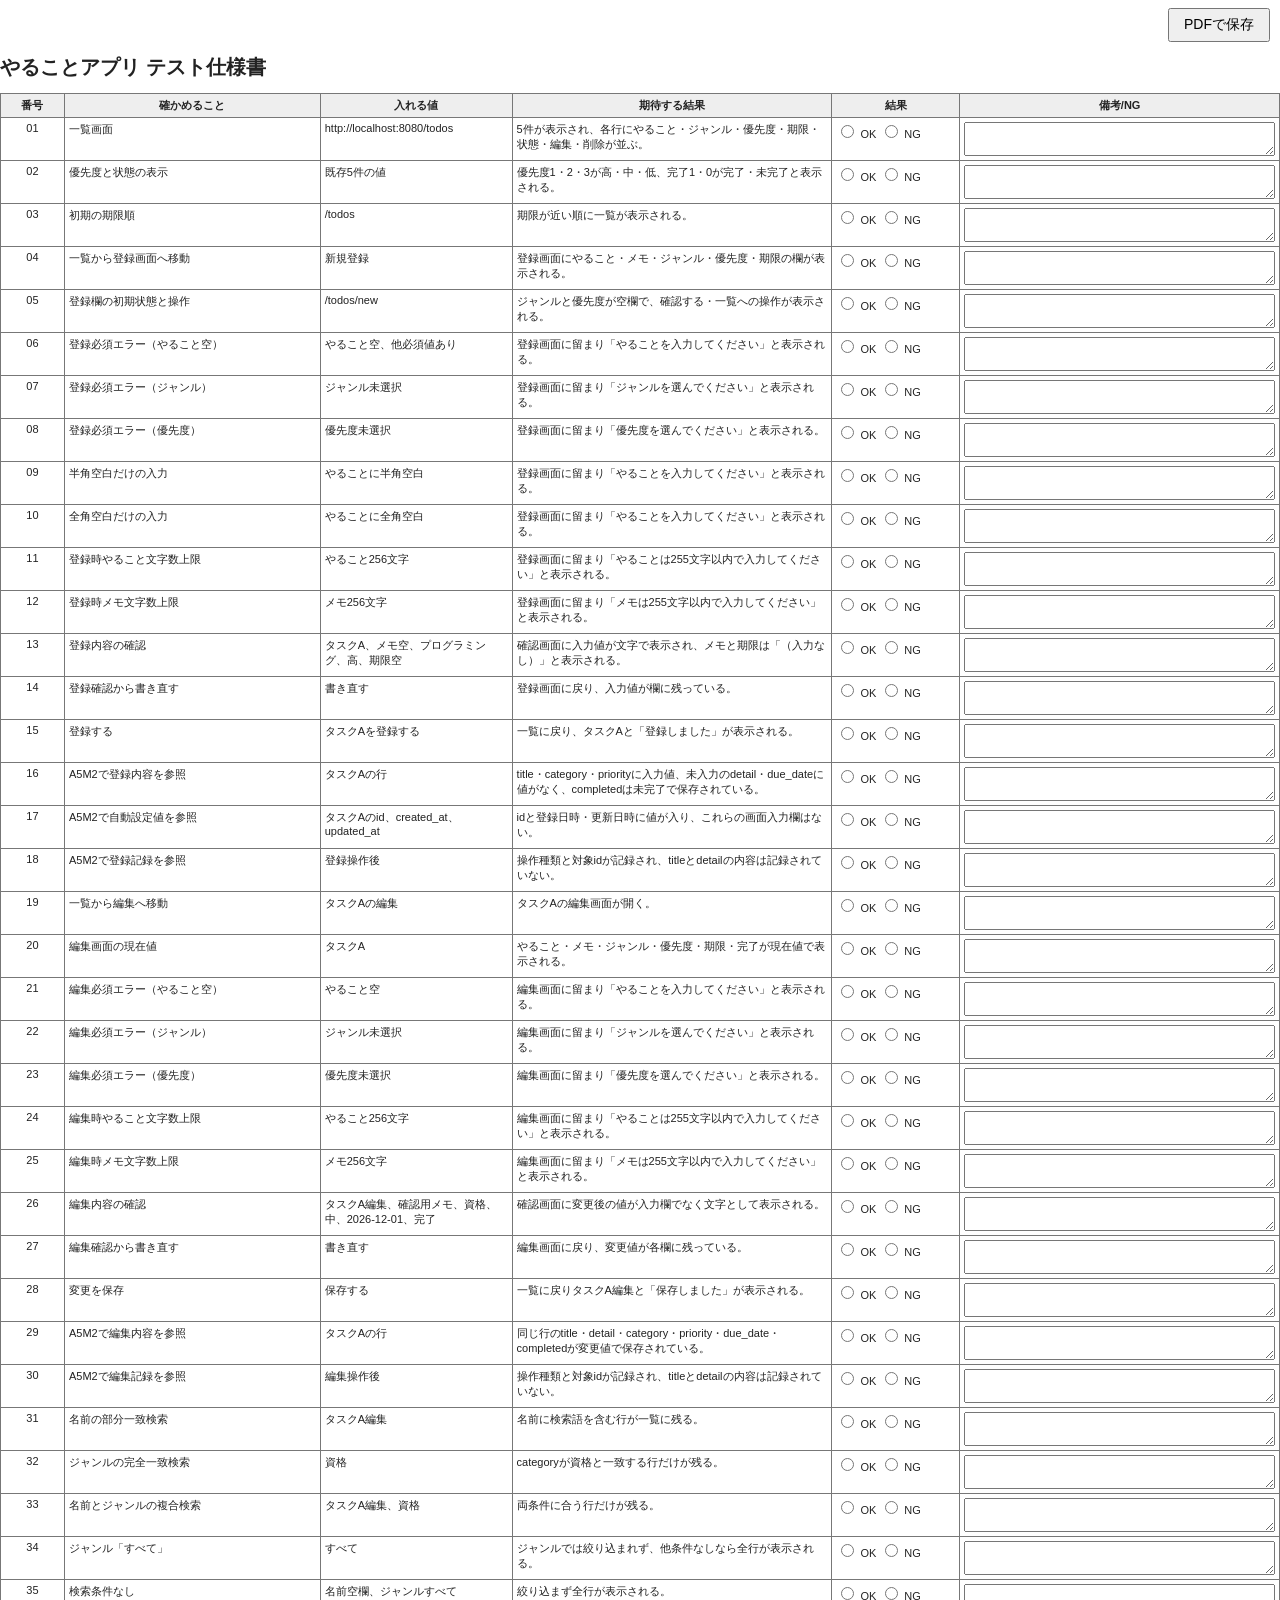
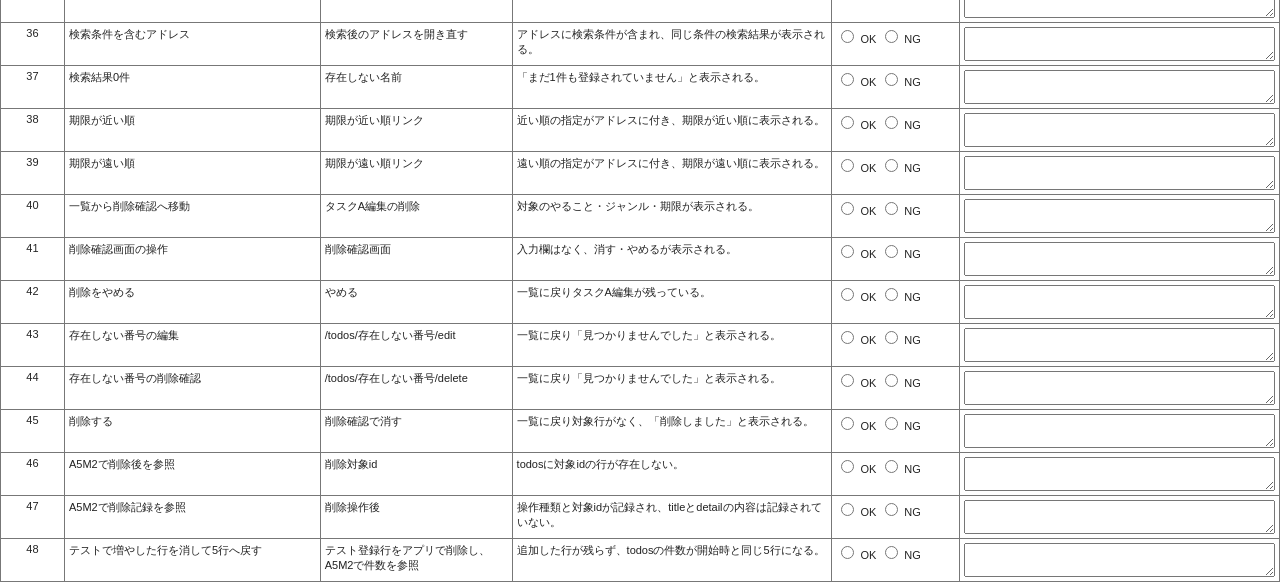
<file: test-spec.html>
﻿<!doctype html>
<html lang="ja">
<head>
<meta charset="utf-8">
<meta name="viewport" content="width=device-width, initial-scale=1">
<title>やることアプリ テスト仕様書</title>
<style>
*{box-sizing:border-box}body{margin:0;font-family:Arial,"Meiryo",sans-serif;color:#222}h1{font-size:20px;margin:12px 0} .toolbar{display:flex;justify-content:flex-end;padding:8px 10px 0}button{font-size:14px;padding:6px 14px;cursor:pointer}.table-wrap{width:100%;overflow-x:auto}table{width:100%;table-layout:fixed;border-collapse:collapse;font-size:11px}col:nth-child(1){width:5%}col:nth-child(2){width:20%}col:nth-child(3){width:15%}col:nth-child(4){width:25%}col:nth-child(5){width:10%}col:nth-child(6){width:25%}th,td{border:1px solid #777;padding:4px;vertical-align:top;overflow-wrap:anywhere}th{background:#eee;text-align:center}td:first-child{text-align:center}label{white-space:nowrap;display:inline-block;margin-right:4px}textarea{display:block;width:100%;min-height:34px;font:inherit;font-size:11px;resize:vertical}
@media print{.toolbar{display:none}h1{font-size:16px;margin:0 0 6px}table{font-size:8px}th,td{padding:2px}textarea{border:0;resize:none;overflow:hidden;min-height:0;padding:0;white-space:pre-wrap;overflow-wrap:anywhere}body{print-color-adjust:exact;-webkit-print-color-adjust:exact}}
</style>
</head>
<body>
<div class="toolbar"><button type="button" onclick="window.print()">PDFで保存</button></div>
<h1>やることアプリ テスト仕様書</h1>
<div class="table-wrap"><table><colgroup><col><col><col><col><col><col></colgroup>
<thead><tr><th>番号</th><th>確かめること</th><th>入れる値</th><th>期待する結果</th><th>結果</th><th>備考/NG</th></tr></thead><tbody>
<tr><td>01</td><td>一覧画面</td><td>http://localhost:8080/todos</td><td>5件が表示され、各行にやること・ジャンル・優先度・期限・状態・編集・削除が並ぶ。</td><td><label><input type="radio" name="result01" value="OK"> OK</label><label><input type="radio" name="result01" value="NG"> NG</label></td><td><textarea aria-label="01 備考/NG"></textarea></td></tr>
<tr><td>02</td><td>優先度と状態の表示</td><td>既存5件の値</td><td>優先度1・2・3が高・中・低、完了1・0が完了・未完了と表示される。</td><td><label><input type="radio" name="result02" value="OK"> OK</label><label><input type="radio" name="result02" value="NG"> NG</label></td><td><textarea aria-label="02 備考/NG"></textarea></td></tr>
<tr><td>03</td><td>初期の期限順</td><td>/todos</td><td>期限が近い順に一覧が表示される。</td><td><label><input type="radio" name="result03" value="OK"> OK</label><label><input type="radio" name="result03" value="NG"> NG</label></td><td><textarea aria-label="03 備考/NG"></textarea></td></tr>
<tr><td>04</td><td>一覧から登録画面へ移動</td><td>新規登録</td><td>登録画面にやること・メモ・ジャンル・優先度・期限の欄が表示される。</td><td><label><input type="radio" name="result04" value="OK"> OK</label><label><input type="radio" name="result04" value="NG"> NG</label></td><td><textarea aria-label="04 備考/NG"></textarea></td></tr>
<tr><td>05</td><td>登録欄の初期状態と操作</td><td>/todos/new</td><td>ジャンルと優先度が空欄で、確認する・一覧への操作が表示される。</td><td><label><input type="radio" name="result05" value="OK"> OK</label><label><input type="radio" name="result05" value="NG"> NG</label></td><td><textarea aria-label="05 備考/NG"></textarea></td></tr>
<tr><td>06</td><td>登録必須エラー（やること空）</td><td>やること空、他必須値あり</td><td>登録画面に留まり「やることを入力してください」と表示される。</td><td><label><input type="radio" name="result06" value="OK"> OK</label><label><input type="radio" name="result06" value="NG"> NG</label></td><td><textarea aria-label="06 備考/NG"></textarea></td></tr>
<tr><td>07</td><td>登録必須エラー（ジャンル）</td><td>ジャンル未選択</td><td>登録画面に留まり「ジャンルを選んでください」と表示される。</td><td><label><input type="radio" name="result07" value="OK"> OK</label><label><input type="radio" name="result07" value="NG"> NG</label></td><td><textarea aria-label="07 備考/NG"></textarea></td></tr>
<tr><td>08</td><td>登録必須エラー（優先度）</td><td>優先度未選択</td><td>登録画面に留まり「優先度を選んでください」と表示される。</td><td><label><input type="radio" name="result08" value="OK"> OK</label><label><input type="radio" name="result08" value="NG"> NG</label></td><td><textarea aria-label="08 備考/NG"></textarea></td></tr>
<tr><td>09</td><td>半角空白だけの入力</td><td>やることに半角空白</td><td>登録画面に留まり「やることを入力してください」と表示される。</td><td><label><input type="radio" name="result09" value="OK"> OK</label><label><input type="radio" name="result09" value="NG"> NG</label></td><td><textarea aria-label="09 備考/NG"></textarea></td></tr>
<tr><td>10</td><td>全角空白だけの入力</td><td>やることに全角空白</td><td>登録画面に留まり「やることを入力してください」と表示される。</td><td><label><input type="radio" name="result10" value="OK"> OK</label><label><input type="radio" name="result10" value="NG"> NG</label></td><td><textarea aria-label="10 備考/NG"></textarea></td></tr>
<tr><td>11</td><td>登録時やること文字数上限</td><td>やること256文字</td><td>登録画面に留まり「やることは255文字以内で入力してください」と表示される。</td><td><label><input type="radio" name="result11" value="OK"> OK</label><label><input type="radio" name="result11" value="NG"> NG</label></td><td><textarea aria-label="11 備考/NG"></textarea></td></tr>
<tr><td>12</td><td>登録時メモ文字数上限</td><td>メモ256文字</td><td>登録画面に留まり「メモは255文字以内で入力してください」と表示される。</td><td><label><input type="radio" name="result12" value="OK"> OK</label><label><input type="radio" name="result12" value="NG"> NG</label></td><td><textarea aria-label="12 備考/NG"></textarea></td></tr>
<tr><td>13</td><td>登録内容の確認</td><td>タスクA、メモ空、プログラミング、高、期限空</td><td>確認画面に入力値が文字で表示され、メモと期限は「（入力なし）」と表示される。</td><td><label><input type="radio" name="result13" value="OK"> OK</label><label><input type="radio" name="result13" value="NG"> NG</label></td><td><textarea aria-label="13 備考/NG"></textarea></td></tr>
<tr><td>14</td><td>登録確認から書き直す</td><td>書き直す</td><td>登録画面に戻り、入力値が欄に残っている。</td><td><label><input type="radio" name="result14" value="OK"> OK</label><label><input type="radio" name="result14" value="NG"> NG</label></td><td><textarea aria-label="14 備考/NG"></textarea></td></tr>
<tr><td>15</td><td>登録する</td><td>タスクAを登録する</td><td>一覧に戻り、タスクAと「登録しました」が表示される。</td><td><label><input type="radio" name="result15" value="OK"> OK</label><label><input type="radio" name="result15" value="NG"> NG</label></td><td><textarea aria-label="15 備考/NG"></textarea></td></tr>
<tr><td>16</td><td>A5M2で登録内容を参照</td><td>タスクAの行</td><td>title・category・priorityに入力値、未入力のdetail・due_dateに値がなく、completedは未完了で保存されている。</td><td><label><input type="radio" name="result16" value="OK"> OK</label><label><input type="radio" name="result16" value="NG"> NG</label></td><td><textarea aria-label="16 備考/NG"></textarea></td></tr>
<tr><td>17</td><td>A5M2で自動設定値を参照</td><td>タスクAのid、created_at、updated_at</td><td>idと登録日時・更新日時に値が入り、これらの画面入力欄はない。</td><td><label><input type="radio" name="result17" value="OK"> OK</label><label><input type="radio" name="result17" value="NG"> NG</label></td><td><textarea aria-label="17 備考/NG"></textarea></td></tr>
<tr><td>18</td><td>A5M2で登録記録を参照</td><td>登録操作後</td><td>操作種類と対象idが記録され、titleとdetailの内容は記録されていない。</td><td><label><input type="radio" name="result18" value="OK"> OK</label><label><input type="radio" name="result18" value="NG"> NG</label></td><td><textarea aria-label="18 備考/NG"></textarea></td></tr>
<tr><td>19</td><td>一覧から編集へ移動</td><td>タスクAの編集</td><td>タスクAの編集画面が開く。</td><td><label><input type="radio" name="result19" value="OK"> OK</label><label><input type="radio" name="result19" value="NG"> NG</label></td><td><textarea aria-label="19 備考/NG"></textarea></td></tr>
<tr><td>20</td><td>編集画面の現在値</td><td>タスクA</td><td>やること・メモ・ジャンル・優先度・期限・完了が現在値で表示される。</td><td><label><input type="radio" name="result20" value="OK"> OK</label><label><input type="radio" name="result20" value="NG"> NG</label></td><td><textarea aria-label="20 備考/NG"></textarea></td></tr>
<tr><td>21</td><td>編集必須エラー（やること空）</td><td>やること空</td><td>編集画面に留まり「やることを入力してください」と表示される。</td><td><label><input type="radio" name="result21" value="OK"> OK</label><label><input type="radio" name="result21" value="NG"> NG</label></td><td><textarea aria-label="21 備考/NG"></textarea></td></tr>
<tr><td>22</td><td>編集必須エラー（ジャンル）</td><td>ジャンル未選択</td><td>編集画面に留まり「ジャンルを選んでください」と表示される。</td><td><label><input type="radio" name="result22" value="OK"> OK</label><label><input type="radio" name="result22" value="NG"> NG</label></td><td><textarea aria-label="22 備考/NG"></textarea></td></tr>
<tr><td>23</td><td>編集必須エラー（優先度）</td><td>優先度未選択</td><td>編集画面に留まり「優先度を選んでください」と表示される。</td><td><label><input type="radio" name="result23" value="OK"> OK</label><label><input type="radio" name="result23" value="NG"> NG</label></td><td><textarea aria-label="23 備考/NG"></textarea></td></tr>
<tr><td>24</td><td>編集時やること文字数上限</td><td>やること256文字</td><td>編集画面に留まり「やることは255文字以内で入力してください」と表示される。</td><td><label><input type="radio" name="result24" value="OK"> OK</label><label><input type="radio" name="result24" value="NG"> NG</label></td><td><textarea aria-label="24 備考/NG"></textarea></td></tr>
<tr><td>25</td><td>編集時メモ文字数上限</td><td>メモ256文字</td><td>編集画面に留まり「メモは255文字以内で入力してください」と表示される。</td><td><label><input type="radio" name="result25" value="OK"> OK</label><label><input type="radio" name="result25" value="NG"> NG</label></td><td><textarea aria-label="25 備考/NG"></textarea></td></tr>
<tr><td>26</td><td>編集内容の確認</td><td>タスクA編集、確認用メモ、資格、中、2026-12-01、完了</td><td>確認画面に変更後の値が入力欄でなく文字として表示される。</td><td><label><input type="radio" name="result26" value="OK"> OK</label><label><input type="radio" name="result26" value="NG"> NG</label></td><td><textarea aria-label="26 備考/NG"></textarea></td></tr>
<tr><td>27</td><td>編集確認から書き直す</td><td>書き直す</td><td>編集画面に戻り、変更値が各欄に残っている。</td><td><label><input type="radio" name="result27" value="OK"> OK</label><label><input type="radio" name="result27" value="NG"> NG</label></td><td><textarea aria-label="27 備考/NG"></textarea></td></tr>
<tr><td>28</td><td>変更を保存</td><td>保存する</td><td>一覧に戻りタスクA編集と「保存しました」が表示される。</td><td><label><input type="radio" name="result28" value="OK"> OK</label><label><input type="radio" name="result28" value="NG"> NG</label></td><td><textarea aria-label="28 備考/NG"></textarea></td></tr>
<tr><td>29</td><td>A5M2で編集内容を参照</td><td>タスクAの行</td><td>同じ行のtitle・detail・category・priority・due_date・completedが変更値で保存されている。</td><td><label><input type="radio" name="result29" value="OK"> OK</label><label><input type="radio" name="result29" value="NG"> NG</label></td><td><textarea aria-label="29 備考/NG"></textarea></td></tr>
<tr><td>30</td><td>A5M2で編集記録を参照</td><td>編集操作後</td><td>操作種類と対象idが記録され、titleとdetailの内容は記録されていない。</td><td><label><input type="radio" name="result30" value="OK"> OK</label><label><input type="radio" name="result30" value="NG"> NG</label></td><td><textarea aria-label="30 備考/NG"></textarea></td></tr>
<tr><td>31</td><td>名前の部分一致検索</td><td>タスクA編集</td><td>名前に検索語を含む行が一覧に残る。</td><td><label><input type="radio" name="result31" value="OK"> OK</label><label><input type="radio" name="result31" value="NG"> NG</label></td><td><textarea aria-label="31 備考/NG"></textarea></td></tr>
<tr><td>32</td><td>ジャンルの完全一致検索</td><td>資格</td><td>categoryが資格と一致する行だけが残る。</td><td><label><input type="radio" name="result32" value="OK"> OK</label><label><input type="radio" name="result32" value="NG"> NG</label></td><td><textarea aria-label="32 備考/NG"></textarea></td></tr>
<tr><td>33</td><td>名前とジャンルの複合検索</td><td>タスクA編集、資格</td><td>両条件に合う行だけが残る。</td><td><label><input type="radio" name="result33" value="OK"> OK</label><label><input type="radio" name="result33" value="NG"> NG</label></td><td><textarea aria-label="33 備考/NG"></textarea></td></tr>
<tr><td>34</td><td>ジャンル「すべて」</td><td>すべて</td><td>ジャンルでは絞り込まれず、他条件なしなら全行が表示される。</td><td><label><input type="radio" name="result34" value="OK"> OK</label><label><input type="radio" name="result34" value="NG"> NG</label></td><td><textarea aria-label="34 備考/NG"></textarea></td></tr>
<tr><td>35</td><td>検索条件なし</td><td>名前空欄、ジャンルすべて</td><td>絞り込まず全行が表示される。</td><td><label><input type="radio" name="result35" value="OK"> OK</label><label><input type="radio" name="result35" value="NG"> NG</label></td><td><textarea aria-label="35 備考/NG"></textarea></td></tr>
<tr><td>36</td><td>検索条件を含むアドレス</td><td>検索後のアドレスを開き直す</td><td>アドレスに検索条件が含まれ、同じ条件の検索結果が表示される。</td><td><label><input type="radio" name="result36" value="OK"> OK</label><label><input type="radio" name="result36" value="NG"> NG</label></td><td><textarea aria-label="36 備考/NG"></textarea></td></tr>
<tr><td>37</td><td>検索結果0件</td><td>存在しない名前</td><td>「まだ1件も登録されていません」と表示される。</td><td><label><input type="radio" name="result37" value="OK"> OK</label><label><input type="radio" name="result37" value="NG"> NG</label></td><td><textarea aria-label="37 備考/NG"></textarea></td></tr>
<tr><td>38</td><td>期限が近い順</td><td>期限が近い順リンク</td><td>近い順の指定がアドレスに付き、期限が近い順に表示される。</td><td><label><input type="radio" name="result38" value="OK"> OK</label><label><input type="radio" name="result38" value="NG"> NG</label></td><td><textarea aria-label="38 備考/NG"></textarea></td></tr>
<tr><td>39</td><td>期限が遠い順</td><td>期限が遠い順リンク</td><td>遠い順の指定がアドレスに付き、期限が遠い順に表示される。</td><td><label><input type="radio" name="result39" value="OK"> OK</label><label><input type="radio" name="result39" value="NG"> NG</label></td><td><textarea aria-label="39 備考/NG"></textarea></td></tr>
<tr><td>40</td><td>一覧から削除確認へ移動</td><td>タスクA編集の削除</td><td>対象のやること・ジャンル・期限が表示される。</td><td><label><input type="radio" name="result40" value="OK"> OK</label><label><input type="radio" name="result40" value="NG"> NG</label></td><td><textarea aria-label="40 備考/NG"></textarea></td></tr>
<tr><td>41</td><td>削除確認画面の操作</td><td>削除確認画面</td><td>入力欄はなく、消す・やめるが表示される。</td><td><label><input type="radio" name="result41" value="OK"> OK</label><label><input type="radio" name="result41" value="NG"> NG</label></td><td><textarea aria-label="41 備考/NG"></textarea></td></tr>
<tr><td>42</td><td>削除をやめる</td><td>やめる</td><td>一覧に戻りタスクA編集が残っている。</td><td><label><input type="radio" name="result42" value="OK"> OK</label><label><input type="radio" name="result42" value="NG"> NG</label></td><td><textarea aria-label="42 備考/NG"></textarea></td></tr>
<tr><td>43</td><td>存在しない番号の編集</td><td>/todos/存在しない番号/edit</td><td>一覧に戻り「見つかりませんでした」と表示される。</td><td><label><input type="radio" name="result43" value="OK"> OK</label><label><input type="radio" name="result43" value="NG"> NG</label></td><td><textarea aria-label="43 備考/NG"></textarea></td></tr>
<tr><td>44</td><td>存在しない番号の削除確認</td><td>/todos/存在しない番号/delete</td><td>一覧に戻り「見つかりませんでした」と表示される。</td><td><label><input type="radio" name="result44" value="OK"> OK</label><label><input type="radio" name="result44" value="NG"> NG</label></td><td><textarea aria-label="44 備考/NG"></textarea></td></tr>
<tr><td>45</td><td>削除する</td><td>削除確認で消す</td><td>一覧に戻り対象行がなく、「削除しました」と表示される。</td><td><label><input type="radio" name="result45" value="OK"> OK</label><label><input type="radio" name="result45" value="NG"> NG</label></td><td><textarea aria-label="45 備考/NG"></textarea></td></tr>
<tr><td>46</td><td>A5M2で削除後を参照</td><td>削除対象id</td><td>todosに対象idの行が存在しない。</td><td><label><input type="radio" name="result46" value="OK"> OK</label><label><input type="radio" name="result46" value="NG"> NG</label></td><td><textarea aria-label="46 備考/NG"></textarea></td></tr>
<tr><td>47</td><td>A5M2で削除記録を参照</td><td>削除操作後</td><td>操作種類と対象idが記録され、titleとdetailの内容は記録されていない。</td><td><label><input type="radio" name="result47" value="OK"> OK</label><label><input type="radio" name="result47" value="NG"> NG</label></td><td><textarea aria-label="47 備考/NG"></textarea></td></tr>
<tr><td>48</td><td>テストで増やした行を消して5行へ戻す</td><td>テスト登録行をアプリで削除し、A5M2で件数を参照</td><td>追加した行が残らず、todosの件数が開始時と同じ5行になる。</td><td><label><input type="radio" name="result48" value="OK"> OK</label><label><input type="radio" name="result48" value="NG"> NG</label></td><td><textarea aria-label="48 備考/NG"></textarea></td></tr>
</tbody></table></div>
<script>
window.addEventListener('beforeprint',function(){document.querySelectorAll('textarea').forEach(function(el){el.style.height='auto';el.style.height=(el.scrollHeight+2)+'px';});});
</script>
</body>
</html>
</file>
